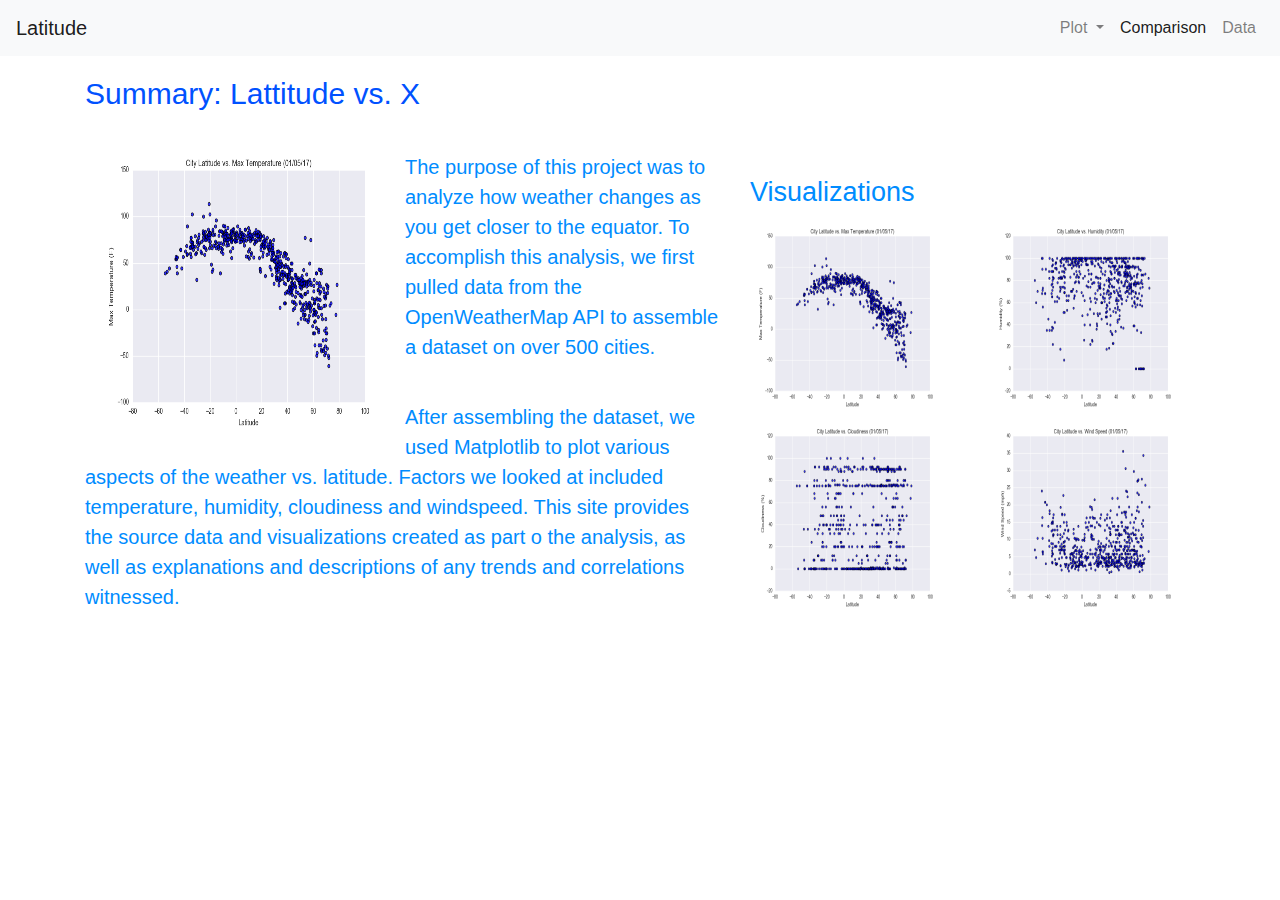
<file: WebVisualizations/index.html>
<!DOCTYPE html>
<html lang="en-us">

<head>

  <meta charset="UTF-8">
  <title>Web Challenge</title>

  <!-- Bring in our bootstrap stylesheet -->
  <link rel="stylesheet" href="https://stackpath.bootstrapcdn.com/bootstrap/4.3.1/css/bootstrap.min.css" integrity="sha384-ggOyR0iXCbMQv3Xipma34MD+dH/1fQ784/j6cY/iJTQUOhcWr7x9JvoRxT2MZw1T" crossorigin="anonymous">

  <link rel="stylesheet" href="style.css">
</head>

<body>
    <nav class="navbar navbar-expand-lg navbar-light bg-light">
        <a class="navbar-brand" href="#">Latitude</a>
        <button class="navbar-toggler" type="button" data-toggle="collapse" data-target="#navbarNavDropdown" aria-controls="navbarNavDropdown" aria-expanded="false" aria-label="Toggle navigation">
          <span class="navbar-toggler-icon"></span>
        </button>
        <div class="collapse navbar-collapse" id="navbarNavDropdown">
          <ul class="navbar-nav ml-auto">
            <li class="nav-item dropdown">
                <a class="nav-link dropdown-toggle" href="#" id="navbarDropdownMenuLink" role="button" data-toggle="dropdown" aria-haspopup="true" aria-expanded="false">
                  Plot
                </a>
                <div class="dropdown-menu" aria-labelledby="navbarDropdownMenuLink">
                  <a class="dropdown-item" href="Temperature.html">Max Temperature</a>
                  <a class="dropdown-item" href="Humidity.html">Humidity</a>
                  <a class="dropdown-item" href="Cloudiness.html">Cloudiness</a>
                  <a class="dropdown-item" href="Windspeed.html">Wind Speed</a>
                </div>
              </li>  
            <li class="nav-item active">
              <a class="nav-link" href="Comparison.html">Comparison <span class="sr-only">(current)</span></a>
            </li>
            <li class="nav-item">
              <a class="nav-link" href="Data.html">Data</a>
            </li>
            
 
          </ul>
        </div>
      </nav>
  <!-- Our rows function in containers (grid created). -->
  <div class="container">

    <!-- Our columns function in rows. -->
    <div class="row">

      <!-- Columns have 12 areas of width to work with. -->

     
      <div class="col-md-7" id="leftside">

        <h2> Summary: Lattitude vs. X </h2>
        <style>
            .TextWrap{
                float: left;
                margin: 10px;
            }
        </style>
        <img id="smallmedimage" img class="TextWrap" src="Resources/assets/images/Fig1.png"/> <p>The purpose of this project was to analyze how weather changes as you get closer to the equator. To accomplish this analysis, we first pulled data from the OpenWeatherMap API to assemble a dataset on over 500 cities.
        </p>
        <p>After assembling the dataset, we used Matplotlib to plot various aspects of the weather vs. latitude. Factors we looked at included temperature, humidity, cloudiness and windspeed.  This site provides the source data and visualizations created as part o the analysis, as well as explanations and descriptions of any trends and correlations witnessed. </p>
      </div>

      
      <div class="col-md-5" id="rightside">
        <h3> Visualizations </h3>  
        <div class="row">
            <div class="col-md-6">
                <a href="Temperature.html">
                <img id="smallimage" src="Resources/assets/images/Fig1.png"/>
                </a>
            </div>
            <div class="col-md-6">
                <a href="Humidity.html">
                <img id="smallimage" src="Resources/assets/images/Fig2.png"/>
                </a>
            </div>
        </div>
        <div class="row">
            <div class="col-md-6">
                <a href="Cloudiness.html">
                <img id="smallimage" src="Resources/assets/images/Fig3.png"/>
                </a>
            </div>
            <div class="col-md-6">
                <a href="Windspeed.html">
                <img id="smallimage" src="Resources/assets/images/Fig4.png"/>
                </a>
            </div>
        </div>
      </div>

     
      <!-- Columns float left, so all adjacent rows will appear next to each other (as long as not all space gets taken up) -->
    </div>

  </div>



  <script src="https://code.jquery.com/jquery-3.3.1.slim.min.js" integrity="sha384-q8i/X+965DzO0rT7abK41JStQIAqVgRVzpbzo5smXKp4YfRvH+8abtTE1Pi6jizo" crossorigin="anonymous"></script>
  <script src="https://cdnjs.cloudflare.com/ajax/libs/popper.js/1.14.7/umd/popper.min.js" integrity="sha384-UO2eT0CpHqdSJQ6hJty5KVphtPhzWj9WO1clHTMGa3JDZwrnQq4sF86dIHNDz0W1" crossorigin="anonymous"></script>
  <script src="https://stackpath.bootstrapcdn.com/bootstrap/4.3.1/js/bootstrap.min.js" integrity="sha384-JjSmVgyd0p3pXB1rRibZUAYoIIy6OrQ6VrjIEaFf/nJGzIxFDsf4x0xIM+B07jRM" crossorigin="anonymous"></script>
</body>

</html>
</file>
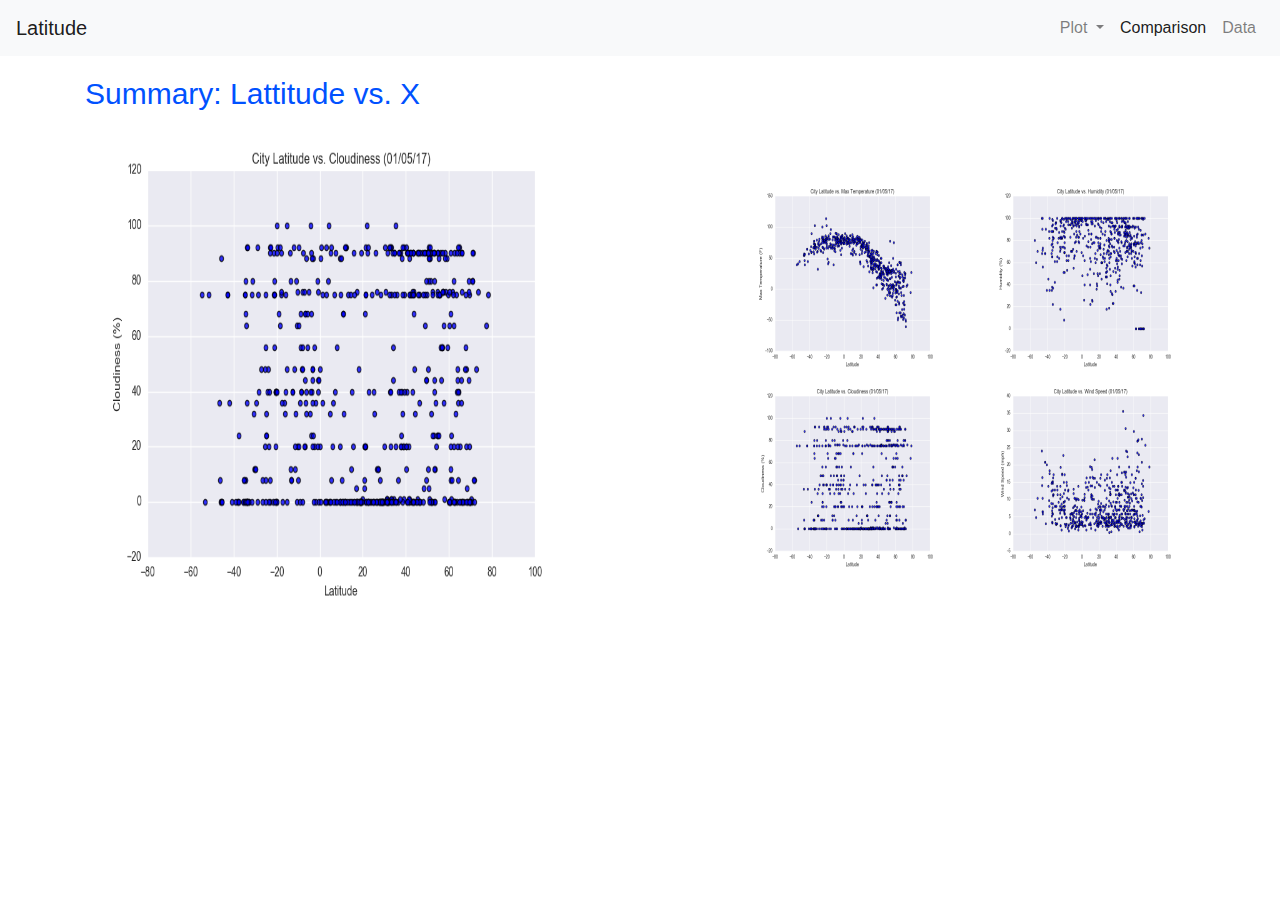
<file: WebVisualizations/Cloudiness.html>
<!DOCTYPE html>
<html lang="en-us">

<head>

  <meta charset="UTF-8">
  <title>Web Challenge</title>

  <!-- Bring in our bootstrap stylesheet -->
  <link rel="stylesheet" href="https://stackpath.bootstrapcdn.com/bootstrap/4.3.1/css/bootstrap.min.css" integrity="sha384-ggOyR0iXCbMQv3Xipma34MD+dH/1fQ784/j6cY/iJTQUOhcWr7x9JvoRxT2MZw1T" crossorigin="anonymous">

  <link rel="stylesheet" href="style.css">
</head>

<body>
    <nav class="navbar navbar-expand-lg navbar-light bg-light">
        <a class="navbar-brand" href="#">Latitude</a>
        <button class="navbar-toggler" type="button" data-toggle="collapse" data-target="#navbarNavDropdown" aria-controls="navbarNavDropdown" aria-expanded="false" aria-label="Toggle navigation">
          <span class="navbar-toggler-icon"></span>
        </button>
        <div class="collapse navbar-collapse" id="navbarNavDropdown">
          <ul class="navbar-nav ml-auto">
            <li class="nav-item dropdown">
                <a class="nav-link dropdown-toggle" href="#" id="navbarDropdownMenuLink" role="button" data-toggle="dropdown" aria-haspopup="true" aria-expanded="false">
                  Plot
                </a>
                <div class="dropdown-menu" aria-labelledby="navbarDropdownMenuLink">
                  <a class="dropdown-item" href="Temperature.html">Max Temperature</a>
                  <a class="dropdown-item" href="Humidity.html">Humidity</a>
                  <a class="dropdown-item" href="Cloudiness.html">Cloudiness</a>
                  <a class="dropdown-item" href="Windspeed.html">Wind Speed</a>
                </div>
              </li>  
            <li class="nav-item active">
              <a class="nav-link" href="Comparison.html">Comparison <span class="sr-only">(current)</span></a>
            </li>
            <li class="nav-item">
              <a class="nav-link" href="Data.html">Data</a>
            </li>
            
 
          </ul>
        </div>
      </nav>
  <!-- Our rows function in containers (grid created). -->
  <div class="container">

    <!-- Our columns function in rows. -->
    <div class="row">

      <!-- Columns have 12 areas of width to work with. -->

     
      <div class="col-md-7" id="leftside">
        <h2> Summary: Lattitude vs. X </h2>
        <img id="bigimage" src="Resources/assets/images/Fig3.png"/>
      </div>

      
      <div class="col-md-5" id="rightside">
        <div class="row">
            <div class="col-md-6">
                <img id="smallimage" src="Resources/assets/images/Fig1.png"/>
            </div>
            <div class="col-md-6">
                <img id="smallimage" src="Resources/assets/images/Fig2.png"/>
            </div>
        </div>
        <div class="row">
            <div class="col-md-6">
                <img id="smallimage" src="Resources/assets/images/Fig3.png"/>
            </div>
            <div class="col-md-6">
                <img id="smallimage" src="Resources/assets/images/Fig4.png"/>
            </div>
        </div>
      </div>

     
      <!-- Columns float left, so all adjacent rows will appear next to each other (as long as not all space gets taken up) -->
    </div>

  </div>



  <script src="https://code.jquery.com/jquery-3.3.1.slim.min.js" integrity="sha384-q8i/X+965DzO0rT7abK41JStQIAqVgRVzpbzo5smXKp4YfRvH+8abtTE1Pi6jizo" crossorigin="anonymous"></script>
  <script src="https://cdnjs.cloudflare.com/ajax/libs/popper.js/1.14.7/umd/popper.min.js" integrity="sha384-UO2eT0CpHqdSJQ6hJty5KVphtPhzWj9WO1clHTMGa3JDZwrnQq4sF86dIHNDz0W1" crossorigin="anonymous"></script>
  <script src="https://stackpath.bootstrapcdn.com/bootstrap/4.3.1/js/bootstrap.min.js" integrity="sha384-JjSmVgyd0p3pXB1rRibZUAYoIIy6OrQ6VrjIEaFf/nJGzIxFDsf4x0xIM+B07jRM" crossorigin="anonymous"></script>
</body>

</html>
</file>
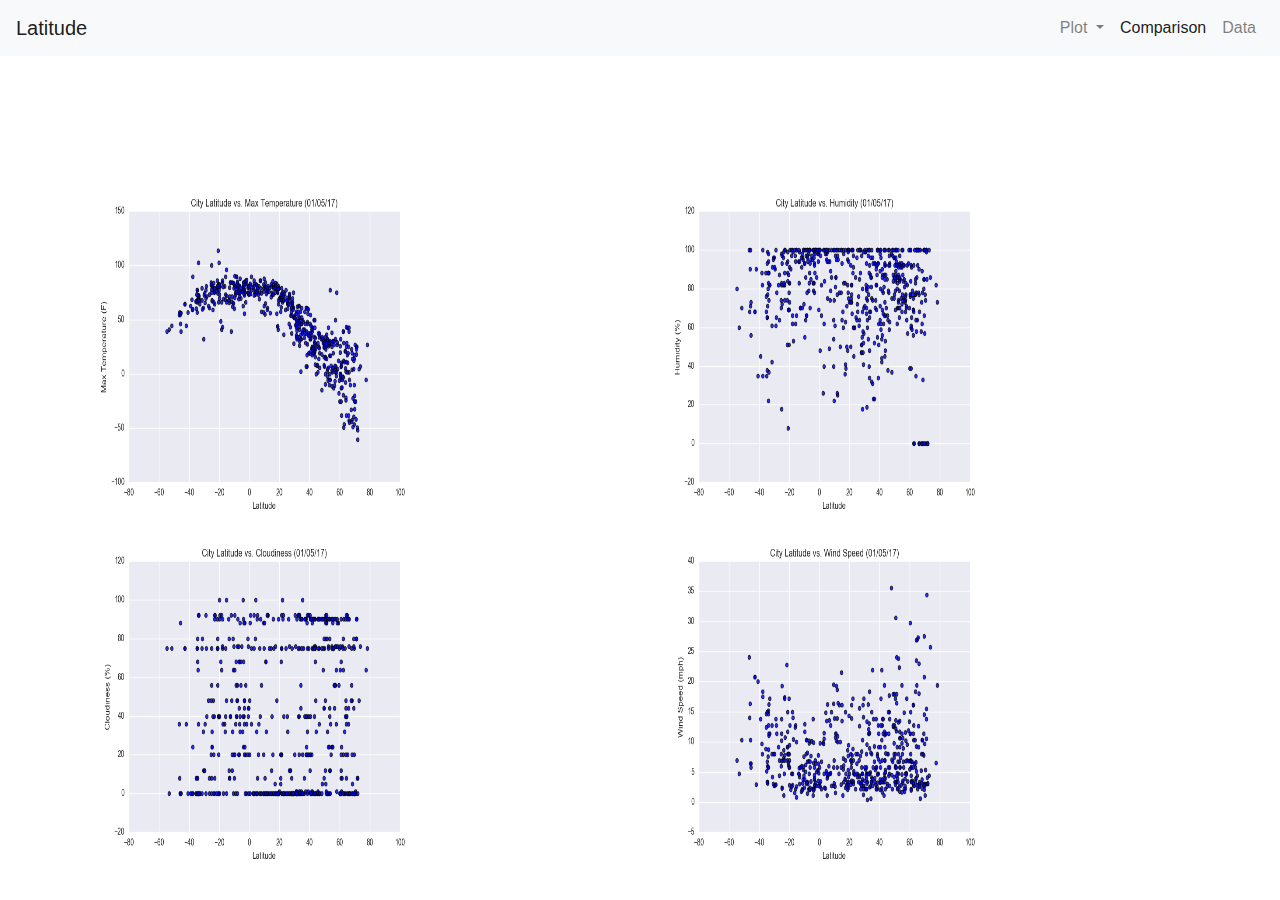
<file: WebVisualizations/Comparison.html>
<!DOCTYPE html>
<html lang="en-us">

<head>

  <meta charset="UTF-8">
  <title>Web Challenge</title>

  <!-- Bring in our bootstrap stylesheet -->
  <link rel="stylesheet" href="https://stackpath.bootstrapcdn.com/bootstrap/4.3.1/css/bootstrap.min.css" integrity="sha384-ggOyR0iXCbMQv3Xipma34MD+dH/1fQ784/j6cY/iJTQUOhcWr7x9JvoRxT2MZw1T" crossorigin="anonymous">

  <link rel="stylesheet" href="style.css">
</head>

<body>
    <nav class="navbar navbar-expand-lg navbar-light bg-light">
        <a class="navbar-brand" href="#">Latitude</a>
        <button class="navbar-toggler" type="button" data-toggle="collapse" data-target="#navbarNavDropdown" aria-controls="navbarNavDropdown" aria-expanded="false" aria-label="Toggle navigation">
          <span class="navbar-toggler-icon"></span>
        </button>
        <div class="collapse navbar-collapse" id="navbarNavDropdown">
          <ul class="navbar-nav ml-auto">
            <li class="nav-item dropdown">
                <a class="nav-link dropdown-toggle" href="#" id="navbarDropdownMenuLink" role="button" data-toggle="dropdown" aria-haspopup="true" aria-expanded="false">
                  Plot
                </a>
                <div class="dropdown-menu" aria-labelledby="navbarDropdownMenuLink">
                  <a class="dropdown-item" href="Temperature.html">Max Temperature</a>
                  <a class="dropdown-item" href="Humidity.html">Humidity</a>
                  <a class="dropdown-item" href="Cloudiness.html">Cloudiness</a>
                  <a class="dropdown-item" href="Windspeed.html">Wind Speed</a>
                </div>
              </li>  
            <li class="nav-item active">
              <a class="nav-link" href="Comparison.html">Comparison <span class="sr-only">(current)</span></a>
            </li>
            <li class="nav-item">
              <a class="nav-link" href="Data.html">Data</a>
            </li>
            
 
          </ul>
        </div>
      </nav>
  <!-- Our rows function in containers (grid created). -->
  <div class="container">

    <!-- Our columns function in rows. -->
    <div class="row">

      <!-- Columns have 12 areas of width to work with. -->

     
           
      <div class="col-md-12" id="rightside">
        <div class="row">
            <div class="col-md-6">
                <img id="mediumimage" src="Resources/assets/images/Fig1.png"/>
            </div>
            <div class="col-md-6">
                <img id="mediumimage" src="Resources/assets/images/Fig2.png"/>
            </div>
        </div>
        <div class="row">
            <div class="col-md-6">
                <img id="mediumimage" src="Resources/assets/images/Fig3.png"/>
            </div>
            <div class="col-md-6">
                <img id="mediumimage" src="Resources/assets/images/Fig4.png"/>
            </div>
        </div>
      </div>

     
      <!-- Columns float left, so all adjacent rows will appear next to each other (as long as not all space gets taken up) -->
    </div>

  </div>



  <script src="https://code.jquery.com/jquery-3.3.1.slim.min.js" integrity="sha384-q8i/X+965DzO0rT7abK41JStQIAqVgRVzpbzo5smXKp4YfRvH+8abtTE1Pi6jizo" crossorigin="anonymous"></script>
  <script src="https://cdnjs.cloudflare.com/ajax/libs/popper.js/1.14.7/umd/popper.min.js" integrity="sha384-UO2eT0CpHqdSJQ6hJty5KVphtPhzWj9WO1clHTMGa3JDZwrnQq4sF86dIHNDz0W1" crossorigin="anonymous"></script>
  <script src="https://stackpath.bootstrapcdn.com/bootstrap/4.3.1/js/bootstrap.min.js" integrity="sha384-JjSmVgyd0p3pXB1rRibZUAYoIIy6OrQ6VrjIEaFf/nJGzIxFDsf4x0xIM+B07jRM" crossorigin="anonymous"></script>
</body>

</html>
</file>
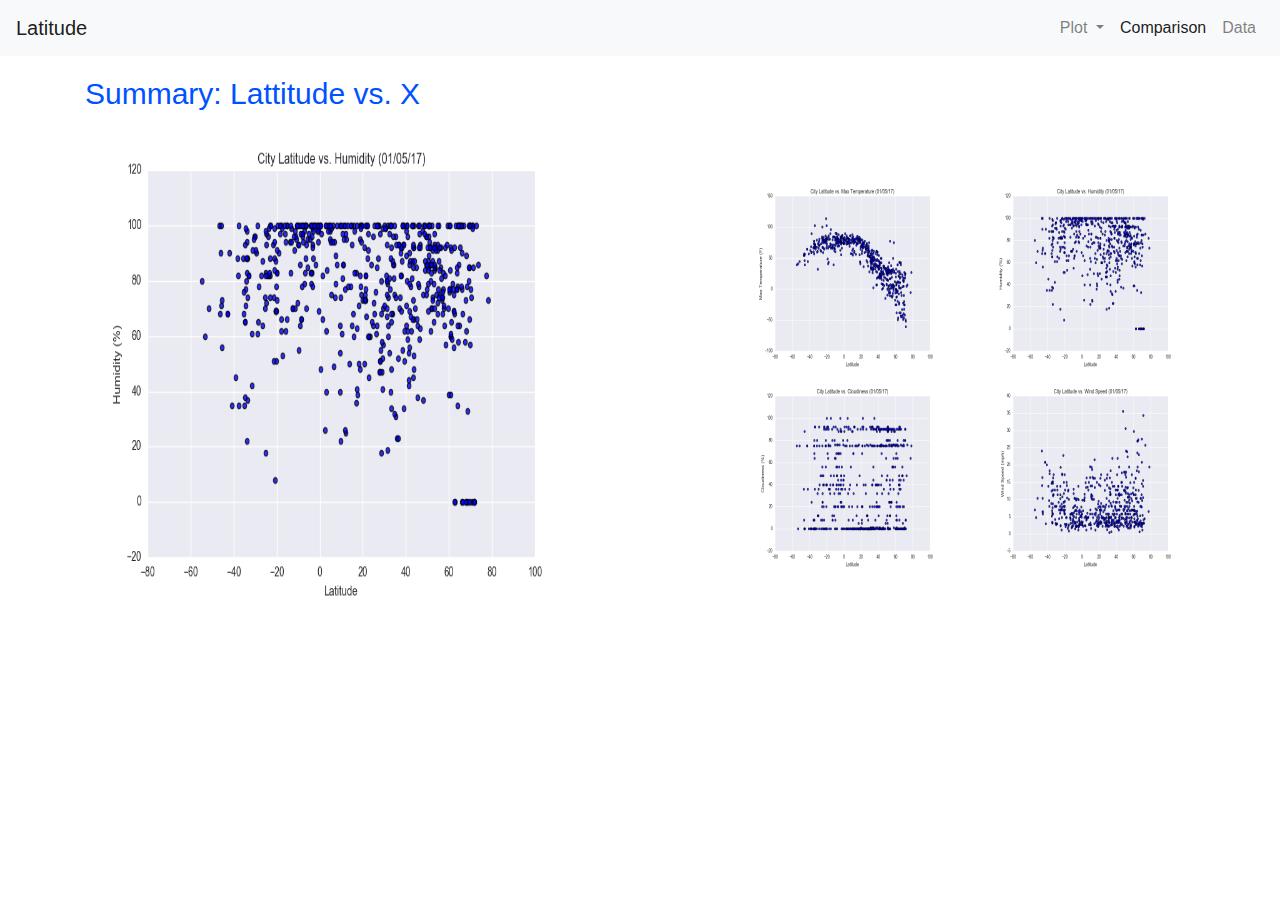
<file: WebVisualizations/Humidity.html>
<!DOCTYPE html>
<html lang="en-us">

<head>

  <meta charset="UTF-8">
  <title>Web Challenge</title>

  <!-- Bring in our bootstrap stylesheet -->
  <link rel="stylesheet" href="https://stackpath.bootstrapcdn.com/bootstrap/4.3.1/css/bootstrap.min.css" integrity="sha384-ggOyR0iXCbMQv3Xipma34MD+dH/1fQ784/j6cY/iJTQUOhcWr7x9JvoRxT2MZw1T" crossorigin="anonymous">

  <link rel="stylesheet" href="style.css">
</head>

<body>
    <nav class="navbar navbar-expand-lg navbar-light bg-light">
        <a class="navbar-brand" href="#">Latitude</a>
        <button class="navbar-toggler" type="button" data-toggle="collapse" data-target="#navbarNavDropdown" aria-controls="navbarNavDropdown" aria-expanded="false" aria-label="Toggle navigation">
          <span class="navbar-toggler-icon"></span>
        </button>
        <div class="collapse navbar-collapse" id="navbarNavDropdown">
          <ul class="navbar-nav ml-auto">
            <li class="nav-item dropdown">
                <a class="nav-link dropdown-toggle" href="#" id="navbarDropdownMenuLink" role="button" data-toggle="dropdown" aria-haspopup="true" aria-expanded="false">
                  Plot
                </a>
                <div class="dropdown-menu" aria-labelledby="navbarDropdownMenuLink">
                  <a class="dropdown-item" href="Temperature.html">Max Temperature</a>
                  <a class="dropdown-item" href="Humidity.html">Humidity</a>
                  <a class="dropdown-item" href="Cloudiness.html">Cloudiness</a>
                  <a class="dropdown-item" href="Windspeed.html">Wind Speed</a>
                </div>
              </li>  
            <li class="nav-item active">
              <a class="nav-link" href="Comparison.html">Comparison <span class="sr-only">(current)</span></a>
            </li>
            <li class="nav-item">
              <a class="nav-link" href="Data.html">Data</a>
            </li>
            
 
          </ul>
        </div>
      </nav>
  <!-- Our rows function in containers (grid created). -->
  <div class="container">

    <!-- Our columns function in rows. -->
    <div class="row">

      <!-- Columns have 12 areas of width to work with. -->

     
      <div class="col-md-7" id="leftside">
        <h2> Summary: Lattitude vs. X </h2>
        <img id="bigimage" src="Resources/assets/images/Fig2.png"/>
      </div>

      
      <div class="col-md-5" id="rightside">
        <div class="row">
            <div class="col-md-6">
                <img id="smallimage" src="Resources/assets/images/Fig1.png"/>
            </div>
            <div class="col-md-6">
                <img id="smallimage" src="Resources/assets/images/Fig2.png"/>
            </div>
        </div>
        <div class="row">
            <div class="col-md-6">
                <img id="smallimage" src="Resources/assets/images/Fig3.png"/>
            </div>
            <div class="col-md-6">
                <img id="smallimage" src="Resources/assets/images/Fig4.png"/>
            </div>
        </div>
      </div>

     
      <!-- Columns float left, so all adjacent rows will appear next to each other (as long as not all space gets taken up) -->
    </div>

  </div>



  <script src="https://code.jquery.com/jquery-3.3.1.slim.min.js" integrity="sha384-q8i/X+965DzO0rT7abK41JStQIAqVgRVzpbzo5smXKp4YfRvH+8abtTE1Pi6jizo" crossorigin="anonymous"></script>
  <script src="https://cdnjs.cloudflare.com/ajax/libs/popper.js/1.14.7/umd/popper.min.js" integrity="sha384-UO2eT0CpHqdSJQ6hJty5KVphtPhzWj9WO1clHTMGa3JDZwrnQq4sF86dIHNDz0W1" crossorigin="anonymous"></script>
  <script src="https://stackpath.bootstrapcdn.com/bootstrap/4.3.1/js/bootstrap.min.js" integrity="sha384-JjSmVgyd0p3pXB1rRibZUAYoIIy6OrQ6VrjIEaFf/nJGzIxFDsf4x0xIM+B07jRM" crossorigin="anonymous"></script>
</body>

</html>
</file>
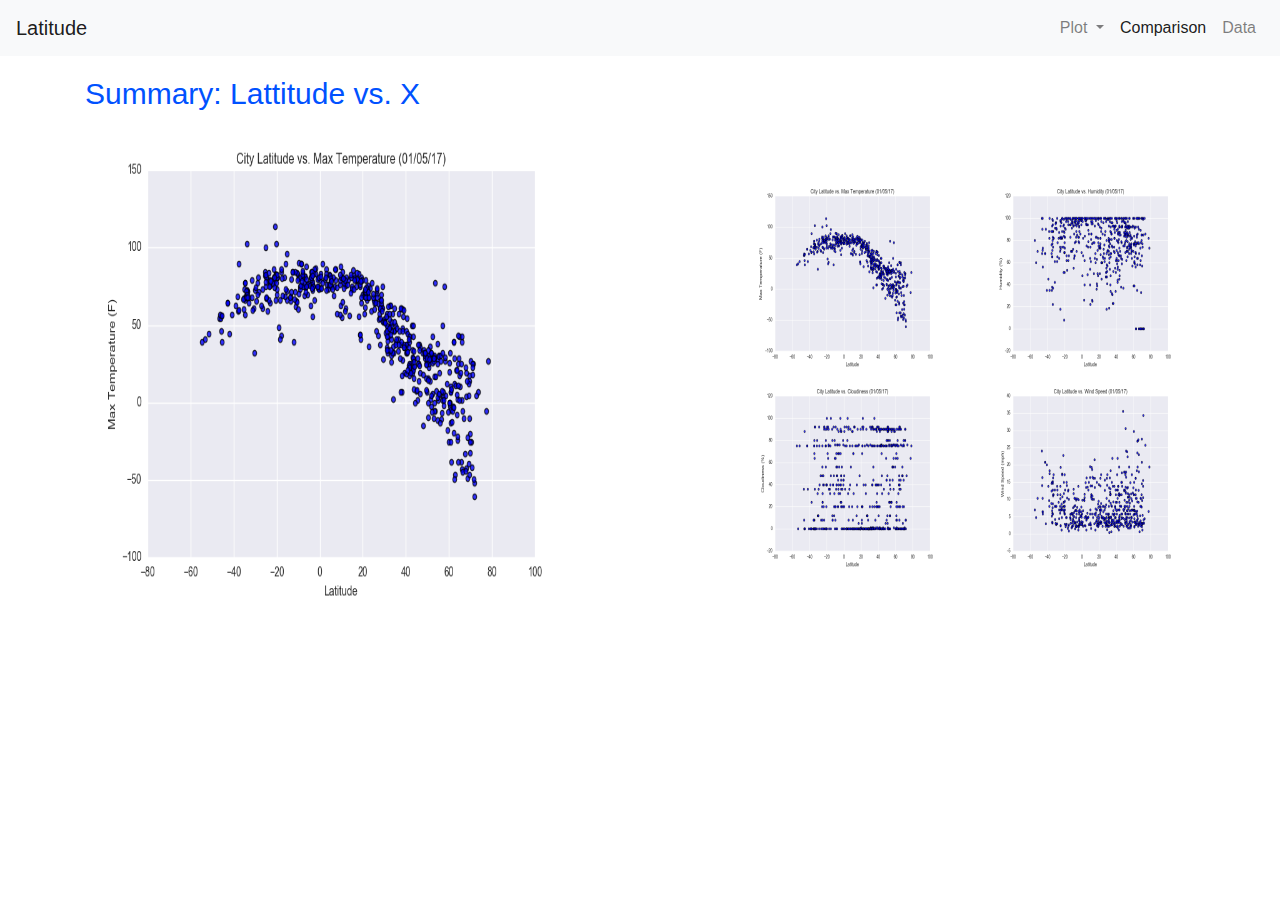
<file: WebVisualizations/Temperature.html>
<!DOCTYPE html>
<html lang="en-us">

<head>

  <meta charset="UTF-8">
  <title>Web Challenge</title>

  <!-- Bring in our bootstrap stylesheet -->
  <link rel="stylesheet" href="https://stackpath.bootstrapcdn.com/bootstrap/4.3.1/css/bootstrap.min.css" integrity="sha384-ggOyR0iXCbMQv3Xipma34MD+dH/1fQ784/j6cY/iJTQUOhcWr7x9JvoRxT2MZw1T" crossorigin="anonymous">

  <link rel="stylesheet" href="style.css">
</head>

<body>
    <nav class="navbar navbar-expand-lg navbar-light bg-light">
        <a class="navbar-brand" href="#">Latitude</a>
        <button class="navbar-toggler" type="button" data-toggle="collapse" data-target="#navbarNavDropdown" aria-controls="navbarNavDropdown" aria-expanded="false" aria-label="Toggle navigation">
          <span class="navbar-toggler-icon"></span>
        </button>
        <div class="collapse navbar-collapse" id="navbarNavDropdown">
          <ul class="navbar-nav ml-auto">
            <li class="nav-item dropdown">
                <a class="nav-link dropdown-toggle" href="#" id="navbarDropdownMenuLink" role="button" data-toggle="dropdown" aria-haspopup="true" aria-expanded="false">
                  Plot
                </a>
                <div class="dropdown-menu" aria-labelledby="navbarDropdownMenuLink">
                  <a class="dropdown-item" href="Temperature.html">Max Temperature</a>
                  <a class="dropdown-item" href="Humidity.html">Humidity</a>
                  <a class="dropdown-item" href="Cloudiness.html">Cloudiness</a>
                  <a class="dropdown-item" href="Windspeed.html">Wind Speed</a>
                </div>
              </li>  
            <li class="nav-item active">
              <a class="nav-link" href="Comparison.html">Comparison <span class="sr-only">(current)</span></a>
            </li>
            <li class="nav-item">
              <a class="nav-link" href="Data.html">Data</a>
            </li>
            
 
          </ul>
        </div>
      </nav>
  <!-- Our rows function in containers (grid created). -->
  <div class="container">

    <!-- Our columns function in rows. -->
    <div class="row">

      <!-- Columns have 12 areas of width to work with. -->

     
      <div class="col-md-7" id="leftside">
        <h2> Summary: Lattitude vs. X </h2>
        <img id="bigimage" src="Resources/assets/images/Fig1.png"/>
      </div>

      
      <div class="col-md-5" id="rightside">
        <div class="row">
            <div class="col-md-6">
                <img id="smallimage" src="Resources/assets/images/Fig1.png"/>
            </div>
            <div class="col-md-6">
                <img id="smallimage" src="Resources/assets/images/Fig2.png"/>
            </div>
        </div>
        <div class="row">
            <div class="col-md-6">
                <img id="smallimage" src="Resources/assets/images/Fig3.png"/>
            </div>
            <div class="col-md-6">
                <img id="smallimage" src="Resources/assets/images/Fig4.png"/>
            </div>
        </div>
      </div>

     
      <!-- Columns float left, so all adjacent rows will appear next to each other (as long as not all space gets taken up) -->
    </div>

  </div>



  <script src="https://code.jquery.com/jquery-3.3.1.slim.min.js" integrity="sha384-q8i/X+965DzO0rT7abK41JStQIAqVgRVzpbzo5smXKp4YfRvH+8abtTE1Pi6jizo" crossorigin="anonymous"></script>
  <script src="https://cdnjs.cloudflare.com/ajax/libs/popper.js/1.14.7/umd/popper.min.js" integrity="sha384-UO2eT0CpHqdSJQ6hJty5KVphtPhzWj9WO1clHTMGa3JDZwrnQq4sF86dIHNDz0W1" crossorigin="anonymous"></script>
  <script src="https://stackpath.bootstrapcdn.com/bootstrap/4.3.1/js/bootstrap.min.js" integrity="sha384-JjSmVgyd0p3pXB1rRibZUAYoIIy6OrQ6VrjIEaFf/nJGzIxFDsf4x0xIM+B07jRM" crossorigin="anonymous"></script>
</body>

</html>
</file>
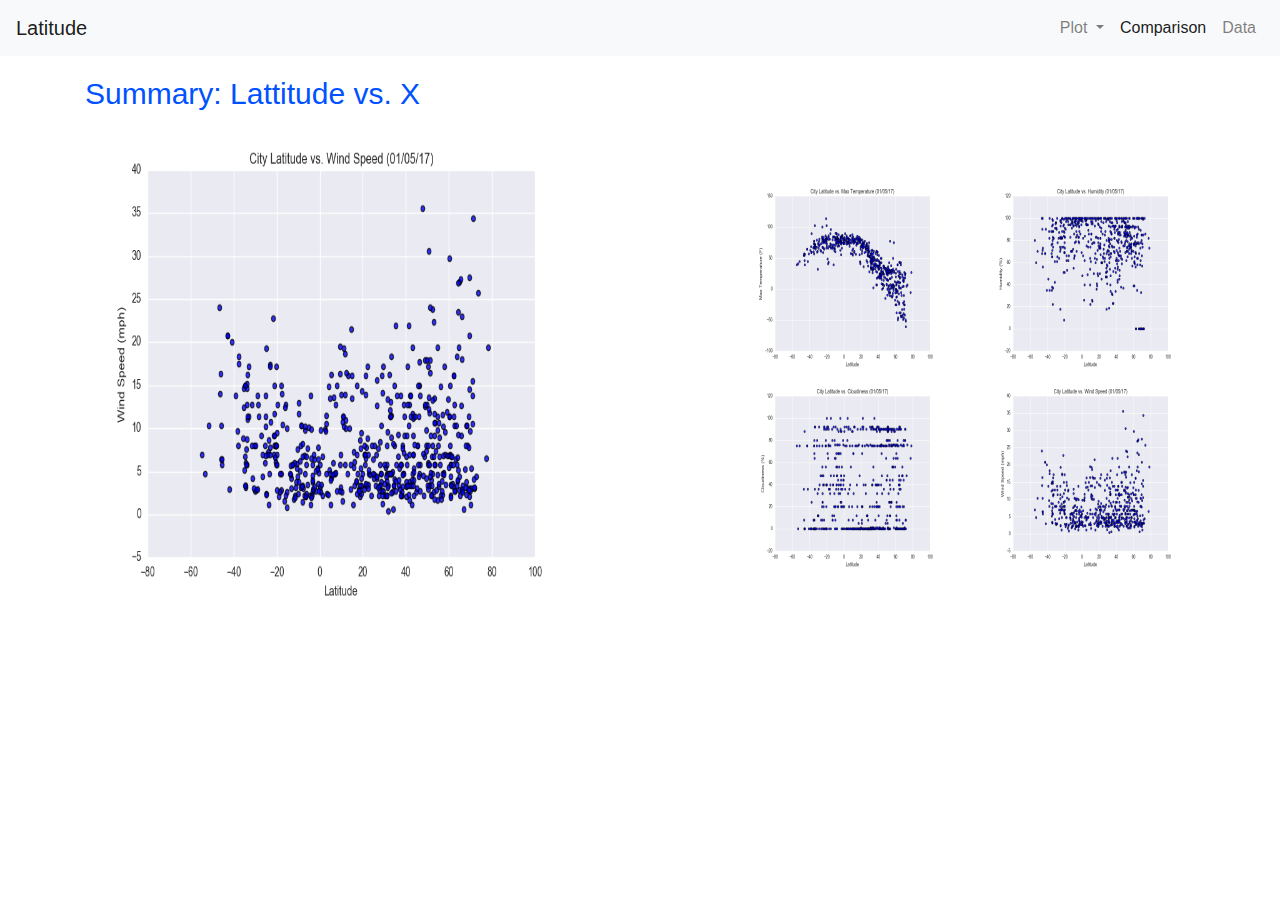
<file: WebVisualizations/Windspeed.html>
<!DOCTYPE html>
<html lang="en-us">

<head>

  <meta charset="UTF-8">
  <title>Web Challenge</title>

  <!-- Bring in our bootstrap stylesheet -->
  <link rel="stylesheet" href="https://stackpath.bootstrapcdn.com/bootstrap/4.3.1/css/bootstrap.min.css" integrity="sha384-ggOyR0iXCbMQv3Xipma34MD+dH/1fQ784/j6cY/iJTQUOhcWr7x9JvoRxT2MZw1T" crossorigin="anonymous">

  <link rel="stylesheet" href="style.css">
</head>

<body>
    <nav class="navbar navbar-expand-lg navbar-light bg-light">
        <a class="navbar-brand" href="#">Latitude</a>
        <button class="navbar-toggler" type="button" data-toggle="collapse" data-target="#navbarNavDropdown" aria-controls="navbarNavDropdown" aria-expanded="false" aria-label="Toggle navigation">
          <span class="navbar-toggler-icon"></span>
        </button>
        <div class="collapse navbar-collapse" id="navbarNavDropdown">
          <ul class="navbar-nav ml-auto">
            <li class="nav-item dropdown">
                <a class="nav-link dropdown-toggle" href="#" id="navbarDropdownMenuLink" role="button" data-toggle="dropdown" aria-haspopup="true" aria-expanded="false">
                  Plot
                </a>
                <div class="dropdown-menu" aria-labelledby="navbarDropdownMenuLink">
                  <a class="dropdown-item" href="Temperature.html">Max Temperature</a>
                  <a class="dropdown-item" href="Humidity.html">Humidity</a>
                  <a class="dropdown-item" href="Cloudiness.html">Cloudiness</a>
                  <a class="dropdown-item" href="Windspeed.html">Wind Speed</a>
                </div>
              </li>  
            <li class="nav-item active">
              <a class="nav-link" href="Comparison.html">Comparison <span class="sr-only">(current)</span></a>
            </li>
            <li class="nav-item">
              <a class="nav-link" href="Data.html">Data</a>
            </li>
            
 
          </ul>
        </div>
      </nav>
  <!-- Our rows function in containers (grid created). -->
  <div class="container">

    <!-- Our columns function in rows. -->
    <div class="row">

      <!-- Columns have 12 areas of width to work with. -->

     
      <div class="col-md-7" id="leftside">
        <h2> Summary: Lattitude vs. X </h2>
        <img id="bigimage" src="Resources/assets/images/Fig4.png"/>
      </div>

      
      <div class="col-md-5" id="rightside">
        <div class="row">
            <div class="col-md-6">
                <img id="smallimage" src="Resources/assets/images/Fig1.png"/>
            </div>
            <div class="col-md-6">
                <img id="smallimage" src="Resources/assets/images/Fig2.png"/>
            </div>
        </div>
        <div class="row">
            <div class="col-md-6">
                <img id="smallimage" src="Resources/assets/images/Fig3.png"/>
            </div>
            <div class="col-md-6">
                <img id="smallimage" src="Resources/assets/images/Fig4.png"/>
            </div>
        </div>
      </div>

     
      <!-- Columns float left, so all adjacent rows will appear next to each other (as long as not all space gets taken up) -->
    </div>

  </div>



  <script src="https://code.jquery.com/jquery-3.3.1.slim.min.js" integrity="sha384-q8i/X+965DzO0rT7abK41JStQIAqVgRVzpbzo5smXKp4YfRvH+8abtTE1Pi6jizo" crossorigin="anonymous"></script>
  <script src="https://cdnjs.cloudflare.com/ajax/libs/popper.js/1.14.7/umd/popper.min.js" integrity="sha384-UO2eT0CpHqdSJQ6hJty5KVphtPhzWj9WO1clHTMGa3JDZwrnQq4sF86dIHNDz0W1" crossorigin="anonymous"></script>
  <script src="https://stackpath.bootstrapcdn.com/bootstrap/4.3.1/js/bootstrap.min.js" integrity="sha384-JjSmVgyd0p3pXB1rRibZUAYoIIy6OrQ6VrjIEaFf/nJGzIxFDsf4x0xIM+B07jRM" crossorigin="anonymous"></script>
</body>

</html>
</file>
<file: WebVisualizations/style.css>
#bigimage{
width:500px; 
height:500px

}
#leftside{
margin-top: 20px;
font-size: 32px
}
#rightside{
    margin-top: 120px;
   
    }
#smallimage{
    width:200px;
    height:200px

}

#mediumimage{
    width:350px;
    height:350px

}

#smallmedimage{
    margin-top: 20px;
    width:300px;
    height:300px;

}


p {
    font-size: 20px;
    margin-top: 40px;
    color:#008cff;

}   
h2 {
        font-size: 30px;
        color:#0051ff;
    }

h3 {
    font-size: 27px;
    color:#008cff;
  }
</file>
